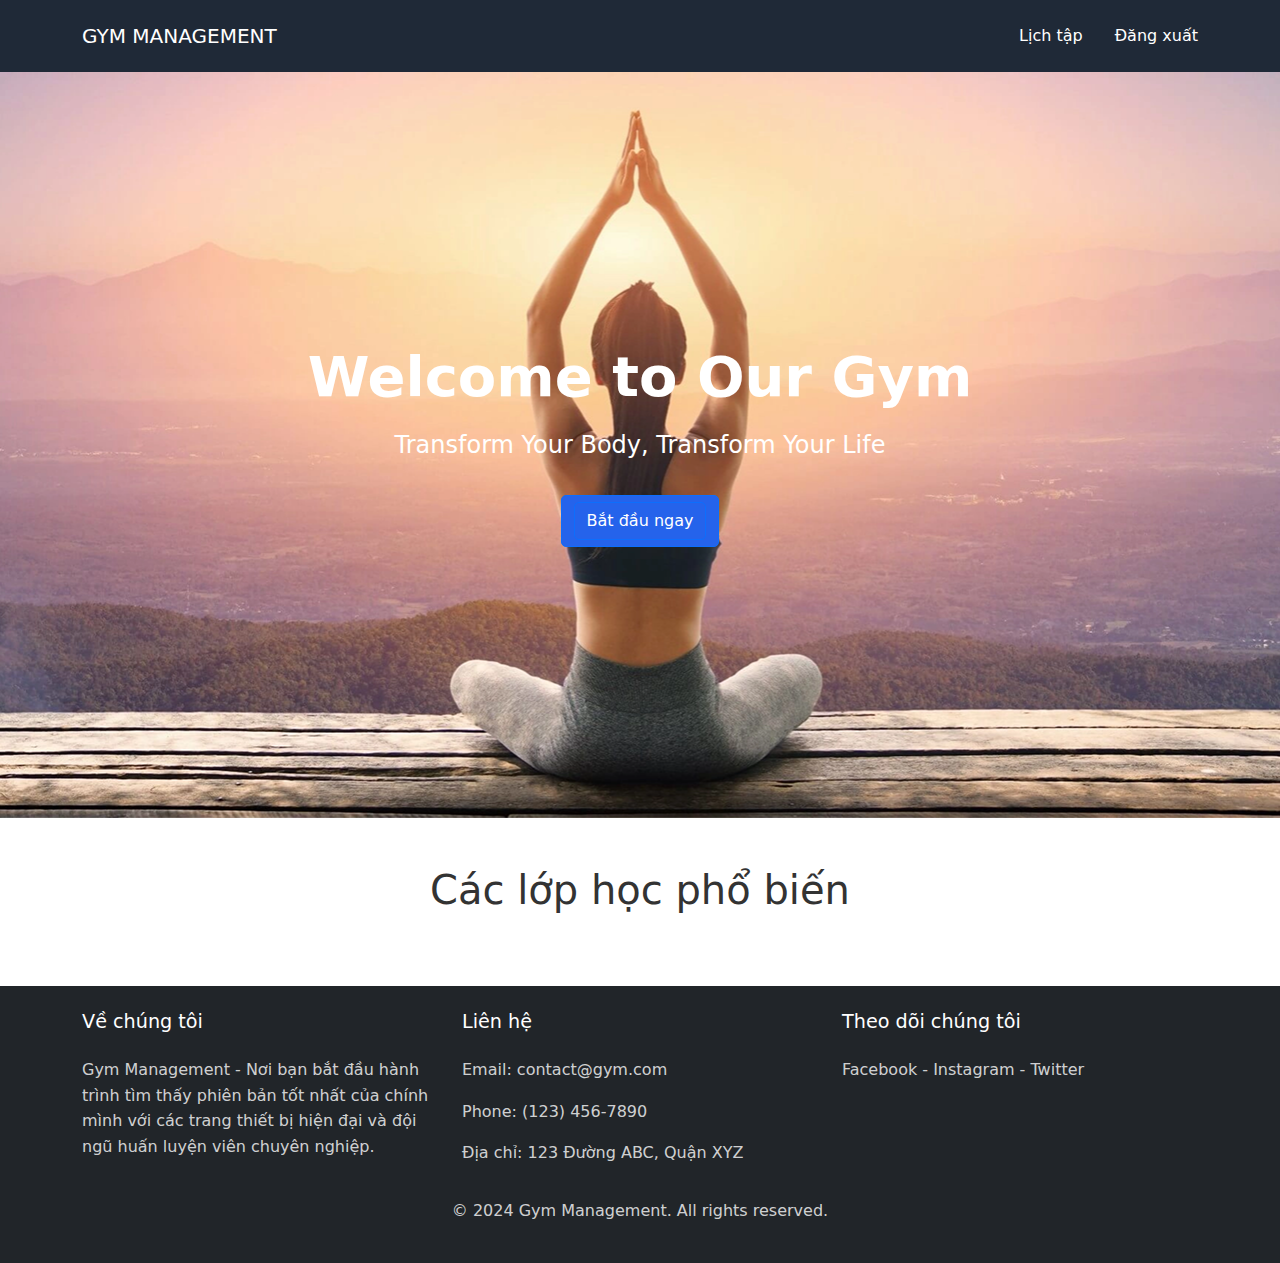
<file: assets/index.html>
<!DOCTYPE html>
<html lang="vi">

<head>
    <meta charset="UTF-8">
    <meta name="viewport" content="width=device-width, initial-scale=1.0">
    <title>GYM MANAGEMENT</title>
    <link href="https://cdn.jsdelivr.net/npm/bootstrap@5.3.3/dist/css/bootstrap.min.css" rel="stylesheet">
    <link rel="stylesheet" href="/assets/css/home.css">
</head>
<body>
    <nav class="navbar navbar-dark custom-navbar">
        <div class="container">
            <a class="navbar-brand" href="#">GYM MANAGEMENT</a>
            <div class="nav-links">
                <!-- <a href="#" class="nav-link">Trang chủ</a> -->
                <a href="/assets/pages/booking/schedule.html" class="nav-link">Lịch tập</a>
                <a href="/assets/pages/auth/login.html" class="nav-link">Đăng xuất</a>
            </div>
        </div>
    </nav>
    <header class="hero">
        <img src="img/mainImg.png" alt="Gym Background" class="hero-image">
        <div class="hero-content text-center text-white">
            <h1>Welcome to Our Gym</h1>
            <p>Transform Your Body, Transform Your Life</p>
            <button class="btn btn-primary" ><a class="btn btn-primary" href="/assets/pages/booking/schedule.html">Bắt đầu ngay</a></button>
        </div>
    </header>
    <section class="classes py-5">
        <div class="container">
            <h2 class="text-center mb-4">Các lớp học phổ biến</h2>
            <div class="row">
                <div class="col-md-4">
                    <div class="card">
                        <img src="img/gym1.png" class="card-img-top" alt="Gym">
                        <div class="card-body">
                            <h5 class="card-title">Gym</h5>
                            <p class="card-text">Tập luyện với các thiết bị hiện đại</p>
                            <a href="/assets/pages/booking/schedule.html" class="btn btn-primary">Đặt lịch</a>
                        </div>
                    </div>
                </div>
                <div class="col-md-4">
                    <div class="card">
                        <img src="img/gym2.png" class="card-img-top" alt="Yoga">
                        <div class="card-body">
                            <h5 class="card-title">Yoga</h5>
                            <p class="card-text">Thư giãn và cải thiện tâm trí</p>
                            <a href="/assets/pages/booking/schedule.html" class="btn btn-primary">Đặt lịch</a>
                        </div>
                    </div>
                </div>
                <div class="col-md-4">
                    <div class="card">
                        <img src="img/gym3.png" class="card-img-top" alt="Zumba">
                        <div class="card-body">
                            <h5 class="card-title">Zumba</h5>
                            <p class="card-text">Đốt cháy calories với những điệu nhảy sôi động</p>
                            <a href="/assets/pages/booking/schedule.html" class="btn btn-primary">Đặt lịch</a>
                        </div>
                    </div>
                </div>
            </div>
        </div>
    </section>

    <footer class="bg-dark text-white py-4">
        <div class="container">
            <div class="row">
                <div class="col-md-4">
                    <h5>Về chúng tôi</h5>
                    <p>Gym Management - Nơi bạn bắt đầu hành trình tìm thấy phiên bản tốt nhất của chính mình với các
                        trang thiết bị hiện đại và đội ngũ huấn luyện viên chuyên nghiệp.</p>
                </div>
                <div class="col-md-4">
                    <h5>Liên hệ</h5>
                    <p>Email: contact@gym.com</p>
                    <p>Phone: (123) 456-7890</p>
                    <p>Địa chỉ: 123 Đường ABC, Quận XYZ</p>
                </div>
                <div class="col-md-4">
                    <h5>Theo dõi chúng tôi</h5>
                    <p>Facebook - Instagram - Twitter</p>
                </div>
            </div>
            <div class="text-center mt-3">
                <p>&copy; 2024 Gym Management. All rights reserved.</p>
            </div>
        </div>
    </footer>

    <script src="https://cdn.jsdelivr.net/npm/bootstrap@5.3.3/dist/js/bootstrap.bundle.min.js"></script>
    <script src="/assets/js/home.js"></script>
</body>
</html>
</file>
<file: assets/css/home.css>
.container-fluid {
    display: flex;
    /* gap: 1050px; */
}

body {
    min-height: 100vh;
    display: flex;
    flex-direction: column;
}

.custom-navbar {
    background-color: #1F2937;
    padding: 1rem 0;
}
.nav-links {
    display: flex;
    gap: 2rem;
}

.nav-link {
    color: white !important;
    text-decoration: none;
    font-size: 1rem;
}

.nav-link:hover {
    color: rgba(255, 255, 255, 0.8) !important;
}
.hero-content h1 {
    font-size: 3.5rem;
    margin-bottom: 1rem;
    font-weight: bold;
}

.hero-content p {
    font-size: 1.5rem;
    margin-bottom: 2rem;
}

.btn-primary {
    background-color: #2563EB;
    border-radius: 5px;
}
.btn-primary:hover {
    background-color: #0056b3;
}

.classes {
    background-color: white;
    padding: 4rem 0;
}

.classes h2 {
    color: #333;
    font-size: 2.5rem;
    margin-bottom: 3rem;
}

.card {
    border: none;
    border-radius: 10px;
    overflow: hidden;
    box-shadow: 0 4px 15px rgba(0, 0, 0, 0.1);
    transition: transform 0.3s;
}

.card:hover {
    transform: translateY(-5px);
}

.card-img-top {
    height: 250px;
    object-fit: cover;
}

.card-body {
    padding: 1.5rem;
}

.card-title {
    font-size: 1.5rem;
    color: #333;
    margin-bottom: 1rem;
}

.card-text {
    color: #666;
    margin-bottom: 1.5rem;
}

footer {
    background-color: #333;
    color: white;
    padding: 3rem 0;
    margin-top: auto;
}

footer h5 {
    font-size: 1.2rem;
    margin-bottom: 1.5rem;
}

footer p {
    color: rgba(255, 255, 255, 0.8);
    line-height: 1.6;
}

@media (max-width: 768px) {
    .hero-content h1 {
        font-size: 2.5rem;
    }
    
    .hero-content p {
        font-size: 1.2rem;
    }

    .nav-links {
        gap: 1rem;
    }
}
.hero {
    position: relative;
    width: 100%;
    height: 745.9px; /* Độ cao theo ảnh */
    display: flex;
    align-items: center;
    justify-content: center;
    text-align: center;
    color: white;
    overflow: hidden;
}

.hero-image {
    position: absolute;
    width: 100%;
    height: 100%;
    object-fit: cover; /* Đảm bảo hình ảnh không bị méo */
    z-index: -1;
}

.hero-content {
    position: relative;
    z-index: 1;
}
</file>
